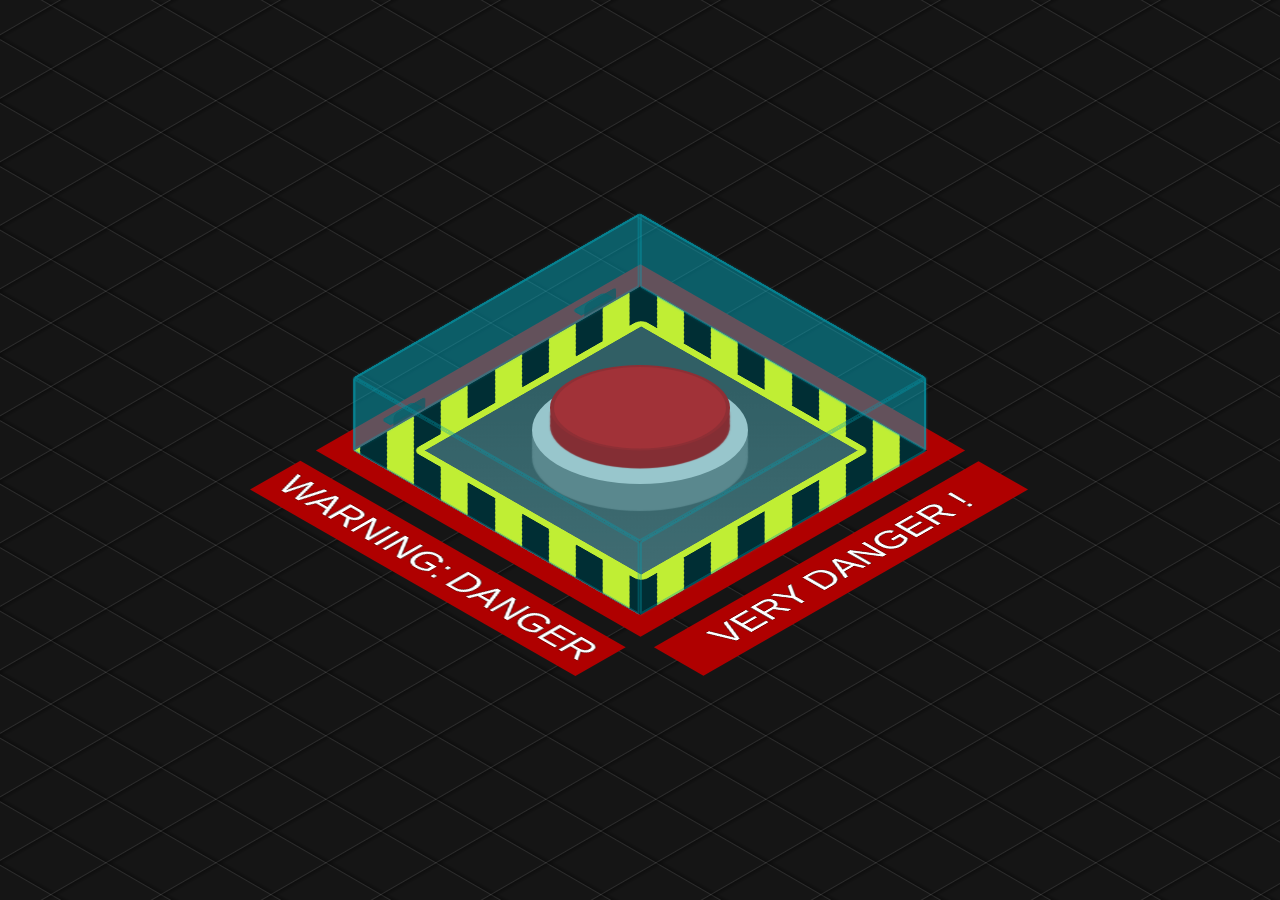
<file: index.html>
<!DOCTYPE html>
<html lang="vi">
<head>
    <meta charset="UTF-8">
    <meta http-equiv="X-UA-Compatible" content="IE=edge">
    <meta name="viewport" content="width=device-width, initial-scale=1.0">
    <title>LMAOOO</title>
    <link rel="stylesheet" href="main.css">
    <link rel="shortcut icon" href="./icon.png" type="image/x-icon">
</head>
<body>
    <div class="grid"></div>

    <div class="warning"></div>

    <div class="base">
        <button id="activate">
            <span></span>
        </button>
    </div>

    <div class="box opened" id="cover">
        <div></div>
        <div></div>
        <div></div>
        <div></div>
        <div></div>
        <div></div>
        <span></span><span></span>
    </div>

    <div class="hinges"></div>

    <div class="text">
        VERY DANGER !
    </div>
    
    <div id="panel2">
        <div id="msg">YOUR ANSWER IS WRONG</div>
        <span id="again">AGAIN PLEASE !</span>
    </div>


    <div id="panel">
        <div id="msg">ANSWER NOW</div>
        <div id="time">4</div>
        <span id="abort"><a href="index2.html">YES</a></span>
        <span id="no">NO</span>
        <span id="detonate">THE END !</span>
    </div>

    <div id="turn-off"></div>
    <div id="closing"></div>
    <div id="restart"><button id="reload"></button></div>
    <script src="main.js"></script>

</body>
</html>
</file>
<file: main.css>
body {
	margin: 0;
	padding: 0;
	width: 100vw;
	height: 100vh;
	display: flex;
	justify-content: center;
	align-items: center;
	overflow: hidden;
	background-color: #151515;
}

.base {
	background: #cacaca;
	width: 20vmin;
	border-radius: 27vmin;
	box-shadow: 0 6vmin 0.15vmin 0vmin #777, 0 4vmin 0.15vmin 0vmin #777, 0 2vmin 0.15vmin 0vmin #777;
	padding: 0vmin 2vmin 2vmin 2vmin;
	z-index: 1;
	transform: rotateX(60deg) rotateZ(0deg);
	margin-top: -4.5vmin;
	height: 22vmin;
}

button#activate {
	background: #d60505;
	border: 0;
	width: 20vmin;
	height: 19vmin;
	border-radius: 100%;
	position: relative;
	cursor: pointer;
	outline: none;
	z-index: 2;
	box-shadow: 0 4vmin 0.15vmin 0vmin #af0000, 0 2vmin 0.15vmin 0vmin #af0000;
	top: -2.5vmin;
	border: 0.5vmin solid #af0000a1;
	transition: all 0.25s ease 0s;
}

button#activate:hover {
	box-shadow: 0 3vmin 0.15vmin 0vmin #af0000, 0 1vmin 0.15vmin 0vmin #af0000;
	top: -1.5vmin;
	transition: all 0.5s ease 0s;
}
button#activate:active, button#activate.pushed {
	box-shadow: 0 1vmin 0.15vmin 0vmin #af0000, 0 1vmin 0.15vmin 0vmin #af0000;
	top: 0.5vmin;
	transition: all 0.25s ease 0s;
}
button#activate.pushed {
	box-shadow: 0 0 20px 10px #ff3c3c, 0 0 100px 50px #ff2828;
	background: #ff0000;
	border-bottom: 3px solid #00000020;
}


.box {
	transform: rotateX(-35deg) rotateY(45deg) rotateZ(0deg) rotate3d(1, 0, 0, 90deg);
	transform-origin: center top;
	transform-style: preserve-3d;
	width: 45vmin;
	position: absolute;
	z-index: 5;
	margin-top: 27vmin;
	transition: transform 1s ease 0s;
	cursor: pointer;
	height: 45vmin;
	margin-left: -32vmin;
}

.box.opened {
  transform: rotateX(-35deg) rotateY(45deg) rotateZ(0deg) rotate3d(1, 0, 0, 180deg);
}

.box div {
	position: absolute;
	width: 45vmin;
	height: 45vmin;
	background: #00bcd47d;
	opacity: 0.5;
	border: 3px solid #00a4b9;
	border-radius: 3px;
	box-sizing: border-box;
	box-shadow: 0 0 3px 0 #00bcd48a;
}

.box > div:nth-child(1) {
	opacity: 0;
}
.box > div:nth-child(2) {
	transform: rotateX(90deg) translate3d(0px, 5vmin, 5vmin);
	height: 10vmin;
}
.box > div:nth-child(3) {
	transform: rotateX(0deg) translate3d(0, 0, 10vmin);
}
.box > div:nth-child(4) {
	transform: rotateX(270deg) translate3d(0px, -5vmin, 40vmin);
	height: 10vmin;
}
.box > div:nth-child(5) {
	transform: rotateY(90deg) translate3d(-5vmin, 0, 40vmin);
	width: 10vmin;
}
.box > div:nth-child(6) {
	transform: rotateY(-90deg) translate3d(5vmin, 0vmin, 5vmin);
	width: 10vmin;
}




.grid {
	background:repeating-linear-gradient(150deg, rgba(255,255,255,0) 0, rgba(255,255,255,0) 49px, rgb(255 255 255 / 10%) 50px ,rgb(0 0 0 / 30%) 51px , rgba(255,255,255,0) 55px ), repeating-linear-gradient(30deg, rgba(255,255,255,0) 0, rgba(255,255,255,0) 49px, rgb(255 255 255 / 10%) 50px ,rgb(0 0 0 / 30%) 51px , rgba(255,255,255,0) 55px );
	position: fixed;
	width: 200vw;
	height: 150vh;
}


.warning {
	position: absolute;
	z-index: 0;
	width: 45vmin;
	height: 45vmin;
	background: repeating-linear-gradient(-45deg, black, black 3vmin, yellow 3vmin, yellow 6vmin);
	transform: rotateX(-35deg) rotateY(45deg) rotateZ(0deg) rotate3d(1, 0, 0, 90deg);
	box-shadow: 0 0 0 3vmin #af0000;
}

.warning:before {
	content: "";
	width: 80%;
	height: 80%;
	background: linear-gradient(45deg, #555353 0%, #414141 74%);
	float: left;
	margin-top: 10%;
	margin-left: 10%;
	border: 1vmin solid yellow;
	border-radius: 1vmin;
	box-sizing: border-box;
}

.warning:after {
	content: "WARNING:\2009 DANGER";
	color: white;
	transform: rotate(90deg);
	float: left;
	background: #af0000;
	position: absolute;
	bottom: 18.5vmin;
	left: -35vmin;
	font-size: 5vmin;
	font-family: Arial, Helvetica, serif;
	width: 49vmin;
	text-align: center;
	padding: 1vmin;
	text-shadow: 0 0 1px #000, 0 0 1px #000, 0 0 1px #000;
}





.hinges {
  position: absolute;
	z-index: 3;
	transform: rotateX(-35deg) rotateY(45deg) rotateZ(0deg) rotate3d(1, 0, 0, 90deg);
}


.hinges:before, .hinges:after {
	content: "";
	background: #2b2b2b;
	width: 5vmin;
	height: 1.5vmin;
	position: absolute;
	margin-top: -24.5vmin;
	z-index: 5;
	border: 2px solid #00000010;
	border-radius: 5px 5px 0 0;
	box-sizing: border-box;
	margin-left: -16.25vmin;
}
.hinges:after {
  margin-left: 13.75vmin;
  margin-top: -24.5vmin;
}


.box > span:before, .box > span:after {
	content: "";
	width: 5vmin;
	height: 1.5vmin;
	background: #103e4480;
	position: absolute;
	margin-left: 6vmin;
	border-radius: 0 0 5px 5px;
}
.box > span:after  {
  margin-left: 36vmin;
}

.box > span {
  transform: rotateX(89deg) translate(0.3vmin, 0.3vmin);
  position: absolute;
}





.text {
	position: absolute;
	margin-top: 55vmin;
	color: white;
	font-family: Arial, Helvetica, serif;
	font-size: 5vmin;
	text-shadow: 0 0 1px #000, 0 0 1px #000, 0 0 1px #000;
	perspective-origin: left;
	background: #af0000;
	padding: 1vmin;
	transform: rotateX(-35deg) rotateY(45deg) rotateZ(0deg) rotate3d(1, 0, 0, 90deg) translate(33.5vmin, -2vmin);
	text-align: center;
	width: 49vmin;
	
}

div#panel:before {
	content: "ARE YOU RETARDED?";
	top: 3vmin;
	position: relative;
	font-size: 8vmin;
	width: 100vw;
	left: 0;
	z-index: 6;
	text-shadow: 0 0 1px #fff, 0 0 3px #fff;
	border-bottom: 1vmin dotted #fff;
}

#panel {
	position: absolute;
	background: #ff0000d0;
	color: #ffffff;
	font-family: Arial, Helvetica, serif;
	width: 90vmin;
	box-sizing: border-box;
	font-size: 3.25vmin;
	padding: 1vmin 2vmin;
	height: 60vmin;
	box-shadow: 0 0 0 100vmin #ff000060, 0 0 0 5vmin #ff000060;
	z-index: 5;
	display: none;
	text-align: center;
	text-shadow: 0 0 1px #fff, 0 0 3px #fff, 0 0 5px #fff;
	animation: warning-ligth 1s 0s infinite;
}

#panel.show {
	display: block !important;
}

#panel2 {
    position: absolute;
	background: #ff0000d0;
	color: #ffffff;
	font-family: Arial, Helvetica, serif;
	width: 90vmin;
	box-sizing: border-box;
	font-size: 3.25vmin;
	padding: 1vmin 2vmin;
	height: 60vmin;
	box-shadow: 0 0 0 100vmin #ff000060, 0 0 0 5vmin #ff000060;
	z-index: 5;
	display: none;
	text-align: center;
	text-shadow: 0 0 1px #fff, 0 0 3px #fff, 0 0 5px #fff;
	animation: warning-ligth 1s 0s infinite;
}

#panel2.show {
    display: block !important;
}

div#panel2::before {
    content: "WARNING";
	top: 3vmin;
	position: relative;
	font-size: 10vmin;
	width: 100vw;
	left: 0;
}

#msg {
	margin-top: 5vmin;
	text-shadow: 0 0 2px #fff;
    font-size: 50px;
}

#time {
	font-size: 10vmin;
	background: #00000080;
	max-width: 35vmin;
	margin: 6vmin auto 5vmin !important;
	position: relative;
	border-radius: 0.25vmin;
	text-shadow: 0 0 3px #000, 0 0 2px #000, 0 0 3px #000, 0 0 4px #000, 0 0 5px #000;
	padding: 1vmin 0;
}

#time:before {
	content: "00:0";
}

#abort {
	background: #ffffffb8;
	color: #d30303;
	cursor: pointer;
	padding: 1vmin 2.75vmin;
	font-size: 6vmin;
	border-radius: 0.25vmin;
	font-weight: bold;
	animation: highlight 1s 0s infinite;
}

#abort:hover {
  background: #ffffff;
	box-shadow: 0 0 15px 5px #fff;
}

#no {
    background: #ffffffb8;
	color: #d30303;
	cursor: pointer;
	padding: 1vmin 2.75vmin;
	font-size: 6vmin;
	border-radius: 0.25vmin;
	font-weight: bold;
	animation: highlight 1s 0s infinite;
}

#no:hover {
    background: #ffffff;
	box-shadow: 0 0 15px 5px #fff;
}

#again {
    background: #ffffffb8;
	color: #d30303;
	cursor: pointer;
	padding: 1vmin 2.75vmin;
	font-size: 6vmin;
	border-radius: 0.25vmin;
	font-weight: bold;
	animation: highlight 1s 0s infinite;
    position: absolute;
    top: 70%;
    right: 22%;
}

#again:hover {
    background: #ffffff;
	box-shadow: 0 0 15px 5px #fff;
}


@keyframes highlight {
	50% { box-shadow: 0 0 15px 5px #fff;}
}








div#turn-off {
	position: fixed;
	background: #ffffff80;
	left: 0;
	width: 100vw;
	height: 0vh;
	z-index: 7;
}

div#turn-off:before, div#turn-off:after {
	content: "";
	position: fixed;
	left: 0;
	top: 0;
	height: 0vh;
	background: #000;
	width: 100vw;
	transition: height 0.5s ease 0s;
}
div#turn-off:after {
	top: inherit;
	bottom: 0;
}


div#turn-off.close {
	height: 100vh;
}

div#turn-off.close:before, div#turn-off.close:after {
	transition: height 0.1s ease 0.1s;
	height: 49.75vh;
}




#time.crono {
	background: #ffffffba;
	transition: background 0.5s ease 0s;
	color: #ff0000;
	text-shadow: 0 0 1px #ffffff, 0 0 2px #ffffff, 0 0 2px #ffffff;
}
#detonate {
	display: none;
	color: #fff;
	z-index: 5;
	font-size: 8vmin;
	font-family: Arial, Helvetica, serif;
	text-shadow: 0 0 1px #fff, 0 0 2px #fff, 0 0 3px #fff;
}	
#detonate.show {
	display: block;
	animation: blink 0.25s 0s infinite;
}	

#abort.hide {
	display: none;
}

#no.hide {
    display: none;
}

#again.hide {
    display: none;
}


@keyframes blink {
	50% { opacity: 0;}
}








#closing {
	width: 100vw;
	height: 100vh;
	left: 0;
	position: absolute;
}

div#closing:before, div#closing:after {
	content: "";
	width: 50vw;
	height: 1.5vh;
	left: -50vw;
	top: 49vh;
	position: absolute;
	background: #000000;
	z-index: 7;
	transition: left 0.2s ease 0s;
}

div#closing:after {
	right: -50vw;
	transition: right 0.2s ease 0s;
	left: initial;
}


div#closing.close:before {
	left: 0;
	transition: left 0.2s ease 0.2s;
}


div#closing.close:after {
	right: 0;
	transition: right 0.2s ease 0.2s;
}



#restart {
	position: absolute;
	z-index: 8;
	display: none;
}
#reload {
	position: absolute;
	z-index: 8;
	width: 10vmin;
	height: 10vmin;
	border-radius: 100%;
	border: 0;
	margin-top: -5vmin;
	margin-left: -2.5vmin;
	opacity: 0;
	cursor: pointer;
	transform: rotate(0deg);
	transition: transform 0.5s ease 0s;
	outline: none;
}
#reload:hover {
	background: #ef0000;
	transform: rotate(360deg);
	transition: transform 0.5s ease 0s;
}
#restart.show { 
	display: block; 
}

#restart.show #reload {  
	animation: refresh 3.5s 0s 1; 
	opacity:1;
}


@keyframes refresh {
		0% { opacity: 0; }
	 50% { opacity: 0; }
	100% { opacity: 1; }
}


button#reload:before {
	content: "";
	width: 6vmin;
	height: 6vmin;
	position: absolute;
	left: 2vmin;
	top: 2vmin;
	border-radius: 100%;
	border: 1vmin solid #000;
	box-sizing: border-box;
	border-bottom-color: transparent;
}

button#reload:after {
	content: "";
	border: 1.25vmin solid transparent;
	border-top: 2vmin solid black;
	position: absolute;
	transform: rotate(40deg) translate(0.5vmin, 1.25vmin);
}





@keyframes warning-ligth {
	 0% { box-shadow: 0 0 0 100vmin #ff000060, 0 0 0 5vmin #ff000060; }
	50% { box-shadow: 0 0 0 100vmin #ff000020, 0 0 0 5vmin #ff000020; }
}



#mute {
    position: absolute;
    bottom: 1vmin;
    right: 1vmin;
    background: #8bc34a80;
    width: 6vmin;
    height: 6vmin;
    cursor: pointer;
    border: 0.5vmin solid #151515;
}
#mute.muted {
    background: #ff000080;
}

#mute:before {
    content: "";
    border: 0.75vmin solid transparent;
    height: 2vmin;
    border-right: 2vmin solid #151515;
    position: absolute;
    border-left-width: 0;
    top: 1.25vmin;
    right: 1.25vmin;
}
#mute:after {
    content: "";
    border: 0vmin solid transparent;
    height: 2vmin;
    border-right: 1.5vmin solid #151515;
    position: absolute;
    top: 2vmin;
    right: 3.5vmin;
}


#abort a {
    text-decoration: none;
    color: #d30303;
}
</file>
